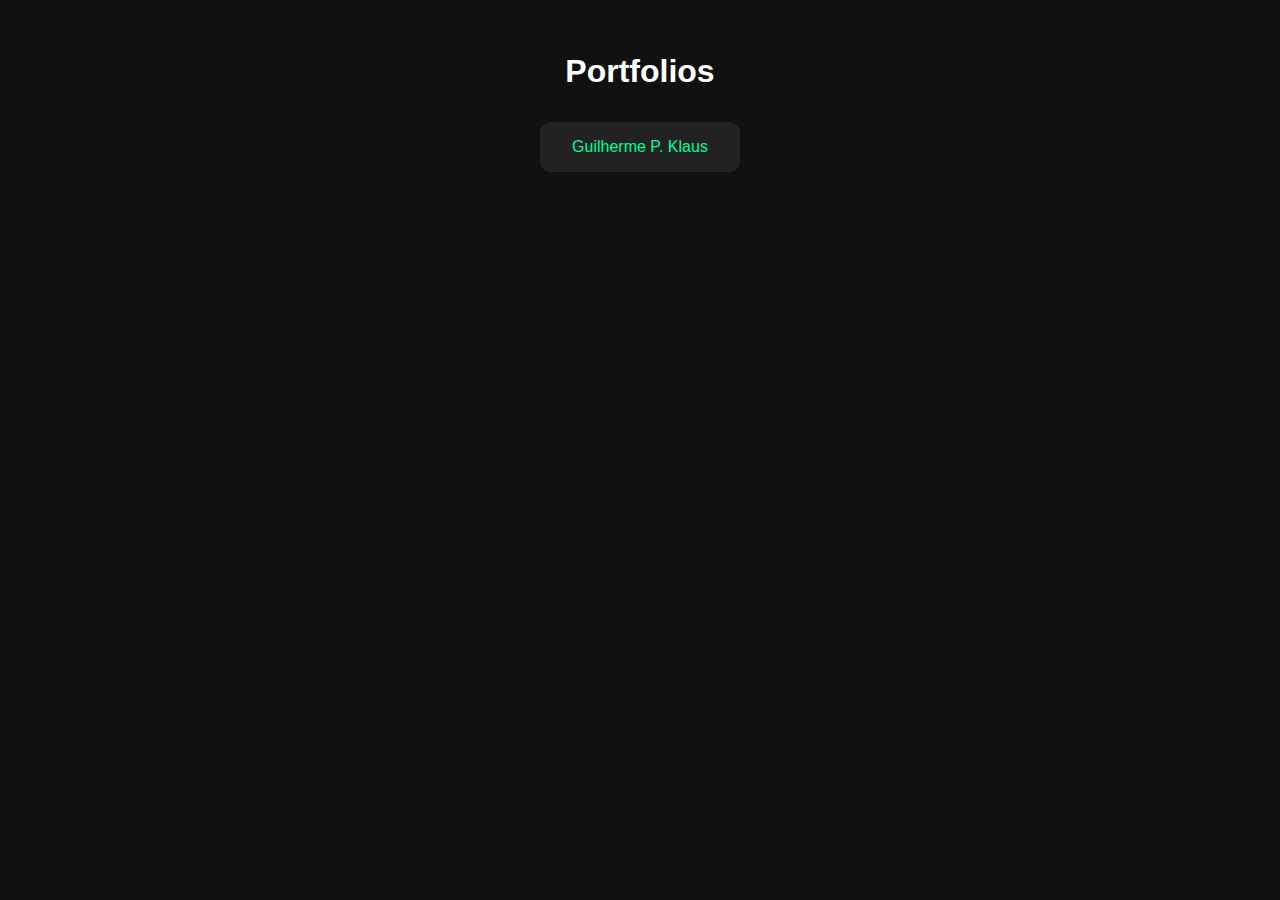
<file: public/index.html>
<!DOCTYPE html>
<html lang="pt-BR">

<head>
    <meta charset="UTF-8" />
    <meta name="viewport" content="width=device-width, initial-scale=1.0" />
    <title>Portfólios</title>
    <link rel="stylesheet" href="assets/css/main.css" />
</head>

<body>
    <h1>Portfolios</h1>
    <div class="cards">
        <a class="card" href="guilherme-klaus/">Guilherme P. Klaus</a>
    </div>
</body>

</html>
</file>
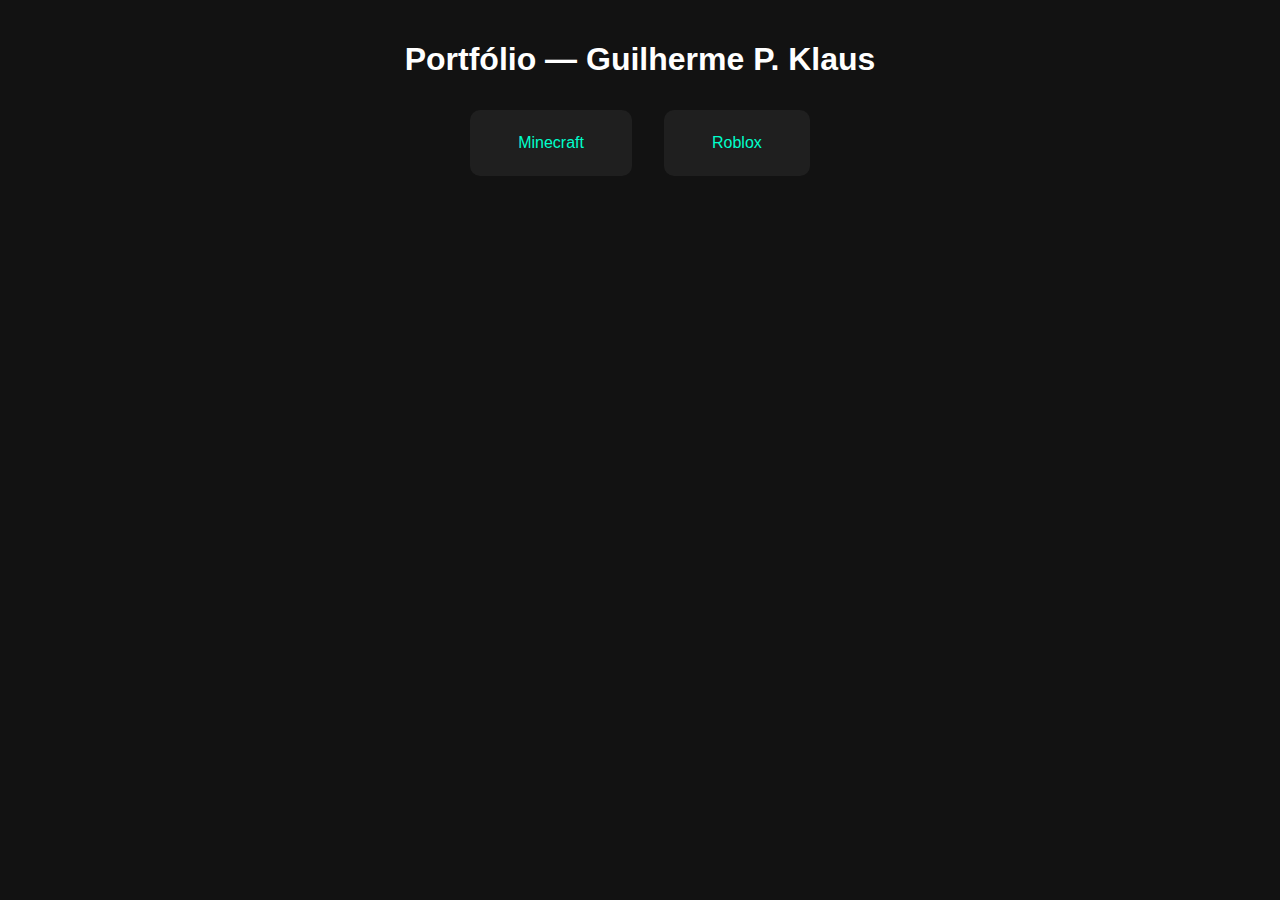
<file: public/guilherme-klaus/index.html>
<!DOCTYPE html>
<html lang="pt-BR">

<head>
    <meta charset="UTF-8" />
    <meta name="viewport" content="width=device-width, initial-scale=1.0" />
    <title>Portfólio — Guilherme P. Klaus</title>
    <link rel="stylesheet" href="assets/css/style.css" />
</head>

<body>
    <h1>Portfólio — Guilherme P. Klaus</h1>
    <div class="sections">
        <a class="section" href="minecraft/">Minecraft</a>
        <a class="section" href="roblox/">Roblox</a>
    </div>
</body>

</html>
</file>
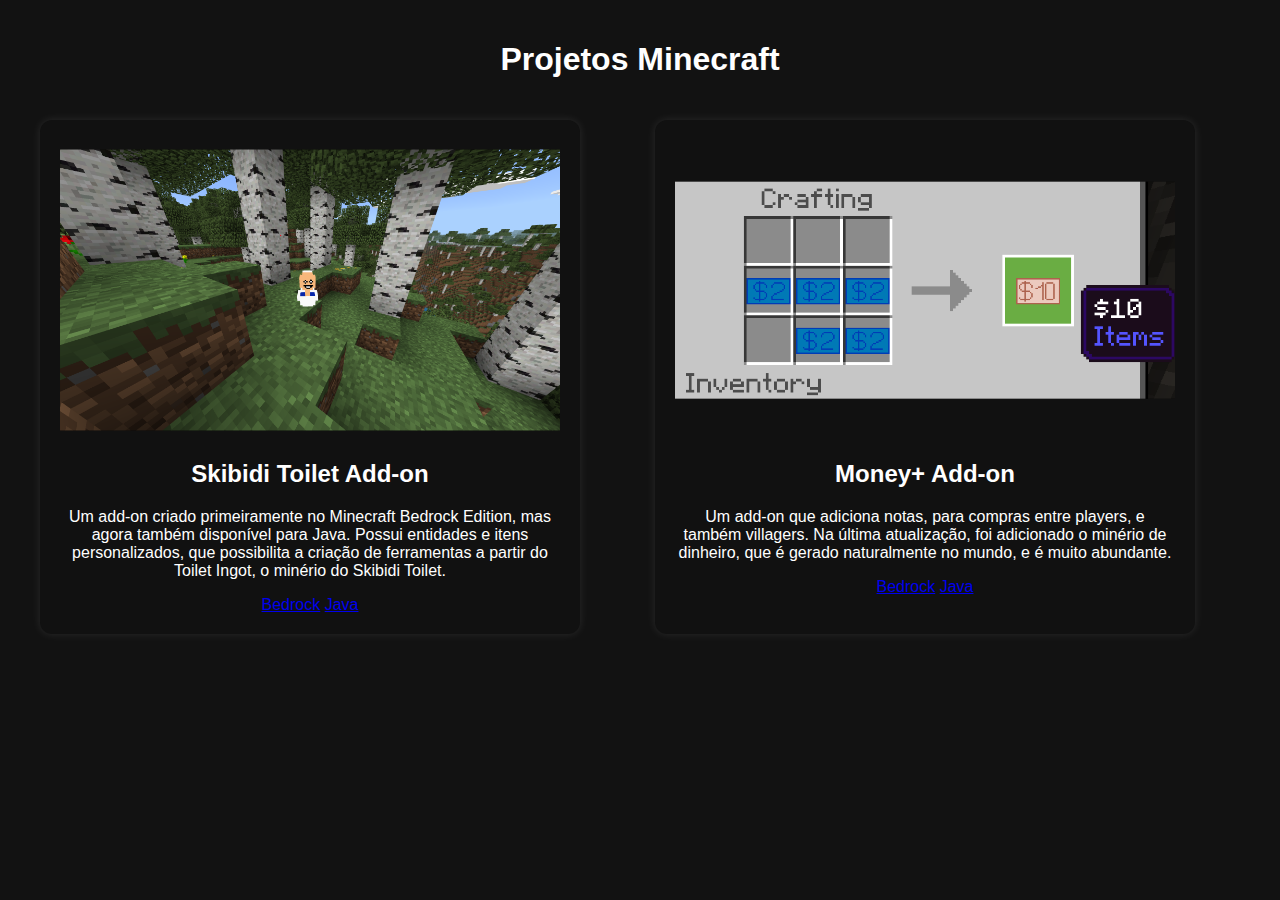
<file: public/guilherme-klaus/minecraft/index.html>
<!DOCTYPE html>
<html lang="pt-BR">

<head>
    <meta charset="UTF-8" />
    <meta name="viewport" content="width=device-width, initial-scale=1.0" />
    <title>Minecraft — Guilherme Klaus</title>
    <link rel="stylesheet" href="../assets/css/style.css" />
</head>

<body>
    <h1>Projetos Minecraft</h1>

    <div class="projects">
        <div class="project">
            <div class="slideshow">
                <img src="../assets/img/minecraft/skibidi_toilet_addon/Skibidi_Toilet_1.png" class="slide active">
                <img src="../assets/img/minecraft/skibidi_toilet_addon/Skibidi_Toilet_2.png" class="slide">
                <img src="../assets/img/minecraft/skibidi_toilet_addon/Skibidi_Toilet_3.png" class="slide">
                <img src="../assets/img/minecraft/skibidi_toilet_addon/Skibidi_Toilet_4.png" class="slide">
                <img src="../assets/img/minecraft/skibidi_toilet_addon/Skibidi_Toilet_5.png" class="slide">
                <img src="../assets/img/minecraft/skibidi_toilet_addon/Skibidi_Toilet_3.png" class="slide">
                <img src="../assets/img/minecraft/skibidi_toilet_addon/Skibidi_Toilet_Hotbar.png" class="slide">
                <img src="../assets/img/minecraft/skibidi_toilet_addon/Skibidi_Toilet_Crafting.png" class="slide">
            </div>

            <h2>Skibidi Toilet Add-on</h2>
            <p>Um add-on criado primeiramente no Minecraft Bedrock Edition, mas agora também disponível para Java.
                Possui entidades e itens personalizados, que possibilita a criação de ferramentas a partir do Toilet
                Ingot, o minério do Skibidi Toilet.</p>
            <a href="https://mcpedl.com/" target="_blank">Bedrock</a>
            <a href="https://curseforge.com/" target="_blank">Java</a>
        </div>
        <div class="project">
            <div class="slideshow">
                <img src="../assets/img/minecraft/money_plus_addon/Convert_Money.png" class="slide active">
                <img src="../assets/img/minecraft/money_plus_addon/Craft_Money.png" class="slide">
                <img src="../assets/img/minecraft/money_plus_addon/Money_1.png" class="slide">
                <img src="../assets/img/minecraft/money_plus_addon/Natural_Ore_Spawn.png" class="slide">
                <img src="../assets/img/minecraft/money_plus_addon/Natural_Ore_Spawn_2.png" class="slide">
            </div>

            <h2>Money+ Add-on</h2>
            <p>Um add-on que adiciona notas, para compras entre players, e também villagers. Na última atualização, foi
                adicionado o minério de dinheiro, que é gerado naturalmente no mundo, e é muito abundante.</p>
            <a href="https://mcpedl.com/" target="_blank">Bedrock</a>
            <a href="https://curseforge.com/" target="_blank">Java</a>
        </div>
    </div>

    <script>
        const slides = document.querySelectorAll('.slide');
        let index = 0;

        function nextSlide() {
            slides[index].classList.remove('active');
            index = (index + 1) % slides.length;
            slides[index].classList.add('active');
        }

        setInterval(nextSlide, 3000); // troca a cada 3 segundos
    </script>
</body>

</html>
</file>
<file: public/assets/css/main.css>
body {
  font-family: Arial, sans-serif;
  background: #111;
  color: #fff;
  text-align: center;
  margin: 0;
  padding: 2rem;
}

.cards {
  display: flex;
  justify-content: center;
  margin-top: 2rem;
}

.card {
  background: #222;
  color: #00ff99;
  padding: 1rem 2rem;
  border-radius: 10px;
  text-decoration: none;
  transition: background 0.3s;
}

.card:hover {
  background: #00ff99;
  color: #111;
}
</file>
<file: public/guilherme-klaus/assets/css/style.css>
body {
  font-family: Arial, sans-serif;
  background-color: #121212;
  color: #fff;
  text-align: center;
  margin: 0;
  padding: 20px;
}

.projects {
  display: grid;
  grid-template-columns: repeat(auto-fit, minmax(300px, 1fr));
  gap: 30px;
  padding: 20px;
}

.project {
  max-width: 500px;
  background: #111;
  border-radius: 12px;
  padding: 20px;
  box-shadow: 0 0 10px rgba(255, 255, 255, 0.1);
  text-align: center;
}

.slideshow {
  position: relative;
  width: 100%;
  height: 300px;
  overflow: hidden;
  border-radius: 10px;
}

.slideshow img {
  position: absolute;
  max-width: 100%;
  max-height: 100%;
  width: auto;
  height: auto;
  top: 50%;
  left: 50%;
  transform: translate(-50%, -50%);
  object-fit: contain;
  background-color: #000;
  opacity: 0;
  transition: opacity 1s ease;
}

.slideshow img.active {
  opacity: 1;
}

.sections {
  display: flex;
  justify-content: center;
  gap: 2rem;
  margin-top: 2rem;
}

.section {
  background: #1f1f1f;
  padding: 1.5rem 3rem;
  border-radius: 10px;
  text-decoration: none;
  color: #00ffcc;
  transition: transform 0.2s, background 0.3s;
}

.section:hover {
  transform: scale(1.05);
  background: #00ffcc;
  color: #111;
}
</file>
